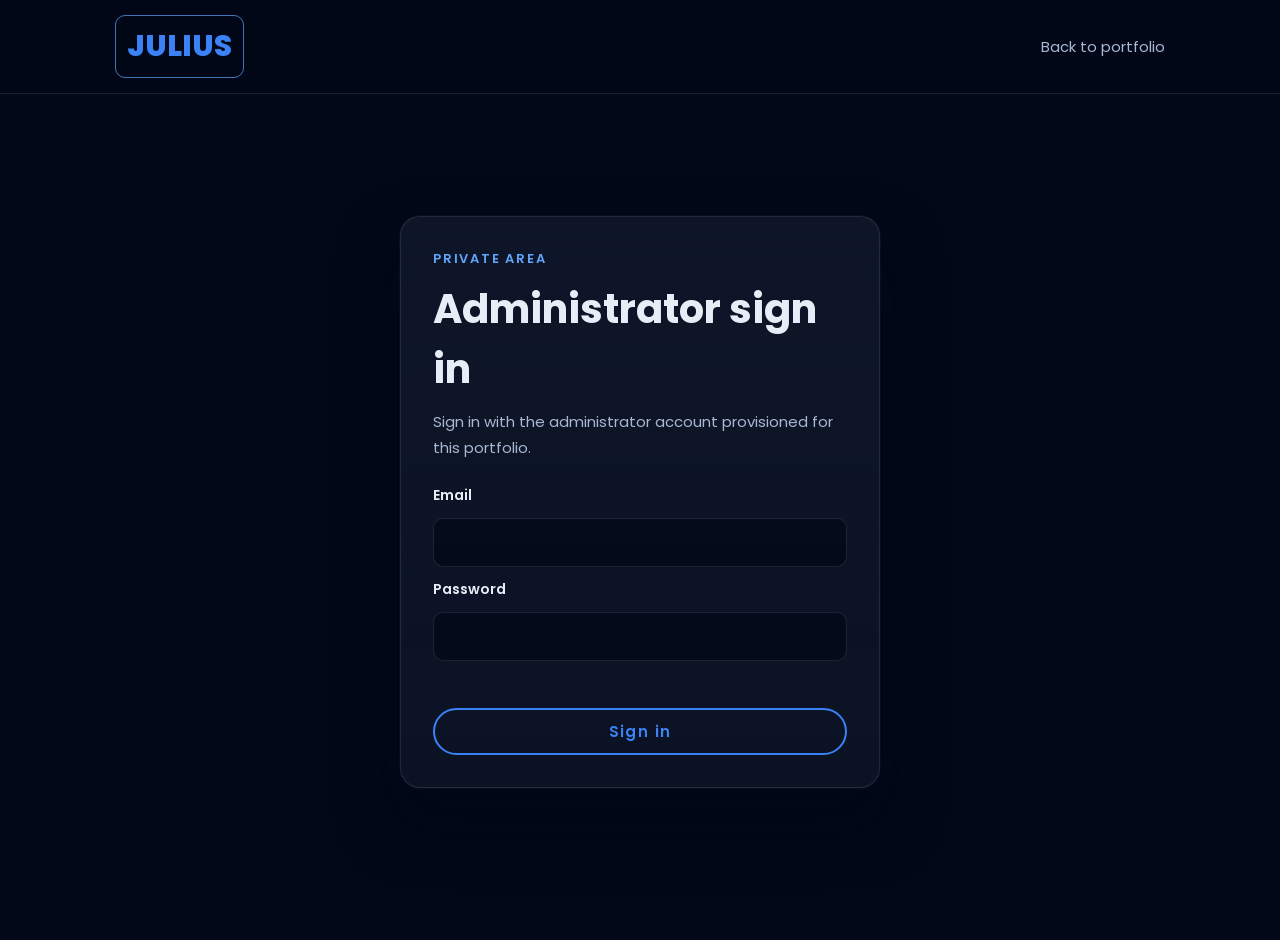
<file: admin/index.html>
<!DOCTYPE html>
<html lang="en">
<head>
    <meta charset="UTF-8">
    <meta name="viewport" content="width=device-width, initial-scale=1">
    <meta name="robots" content="noindex, nofollow">
    <meta name="description" content="Private portfolio message inbox.">
    <link rel="stylesheet" href="../styles.css">
    <link rel="stylesheet" href="admin.css">
    <title>Private Inbox | Julius</title>
</head>
<body class="admin-page">
    <header class="admin-header">
        <a class="logo" href="../index.html">JULIUS</a>
        <a class="back-link" href="../index.html">Back to portfolio</a>
    </header>

    <main class="admin-main">
        <section class="admin-login admin-panel" id="loginPanel" aria-labelledby="loginTitle">
            <span class="eyebrow">Private area</span>
            <h1 id="loginTitle">Administrator sign in</h1>
            <p>Sign in with the administrator account provisioned for this portfolio.</p>
            <form id="loginForm" class="admin-login-form">
                <label for="loginEmail">Email</label>
                <input id="loginEmail" type="email" name="email" autocomplete="username" required>
                <label for="loginPassword">Password</label>
                <input id="loginPassword" type="password" name="password" autocomplete="current-password" required>
                <p class="admin-status" id="loginStatus" role="status" aria-live="polite"></p>
                <button class="btn" type="submit" id="loginButton">Sign in</button>
            </form>
        </section>

        <section class="admin-dashboard" id="dashboardPanel" hidden aria-labelledby="dashboardTitle">
            <div class="dashboard-heading">
                <div>
                    <span class="eyebrow">Private area</span>
                    <h1 id="dashboardTitle">Message inbox</h1>
                </div>
                <button class="btn btn-secondary" type="button" id="signOutButton">Sign out</button>
            </div>

            <p class="admin-status" id="dashboardStatus" role="status" aria-live="polite"></p>

            <div class="stats-grid" aria-label="Message counts">
                <article class="stat-card"><h2>Total messages</h2><p id="totalCount">—</p></article>
                <article class="stat-card"><h2>New</h2><p id="newCount">—</p></article>
                <article class="stat-card"><h2>Read</h2><p id="readCount">—</p></article>
                <article class="stat-card"><h2>Archived</h2><p id="archivedCount">—</p></article>
            </div>

            <div class="inbox-toolbar">
                <label class="sr-only" for="messageSearch">Search messages</label>
                <input id="messageSearch" type="search" maxlength="80" placeholder="Search name, email or subject">
                <label class="sr-only" for="statusFilter">Filter messages by status</label>
                <select id="statusFilter">
                    <option value="all">All statuses</option>
                    <option value="new">New</option>
                    <option value="read">Read</option>
                    <option value="replied">Replied</option>
                    <option value="archived">Archived</option>
                </select>
            </div>

            <div class="inbox-layout">
                <section class="message-list-panel admin-panel" aria-label="Messages">
                    <h2 class="sr-only">Messages</h2>
                    <div class="message-list" id="messageList" aria-live="polite"></div>
                    <p class="admin-status" id="listStatus"></p>
                </section>

                <section class="message-detail admin-panel" id="messageDetail" aria-label="Selected message" aria-live="polite">
                    <p class="empty-detail">Choose a message to read its full contents.</p>
                </section>
            </div>
        </section>
    </main>

    <script src="../supabase-config.js"></script>
    <script type="module" src="admin.js"></script>
</body>
</html>
</file>
<file: styles.css>
@import url('https://fonts.googleapis.com/css2?family=Poppins:wght@100;200;300;400;500;600;700;800&display=swap');

:root {
    color-scheme: dark;
    --page-background: #020817;
    --page-background-strong: #030c1c;
    --panel-background: rgba(15, 23, 42, 0.9);
    --panel-alt: rgba(15, 23, 42, 0.7);
    --text-color: #e6edf7;
    --muted: #a8b7d2;
    --accent: #3b82f6;
    --accent-strong: #60a5fa;
    --accent-soft: rgba(59, 130, 246, 0.18);
    --accent-blue: #60a5fa;
    --border: rgba(148, 163, 184, 0.16);
    --shadow: 0 0 0 1px rgba(255, 255, 255, 0.03), 0 32px 60px rgba(2, 6, 23, 0.55);
}

* {
    box-sizing: border-box;
    margin: 0;
    padding: 0;
}

html {
    font-size: 62.5%;
    scroll-behavior: smooth;
}

body {
    min-height: 100vh;
    overflow-x: hidden;
    background: var(--page-background);
    color: var(--text-color);
    font-family: "Poppins", sans-serif;
}

a {
    color: inherit;
    text-decoration: none;
}

a:focus-visible,
button:focus-visible,
input:focus-visible,
textarea:focus-visible,
select:focus-visible {
    outline: 0.3rem solid var(--accent-blue);
    outline-offset: 0.3rem;
}

img {
    width: 100%;
    height: 100%;
    object-fit: contain;
    object-position: center top;
    display: block;
}

button,
input,
textarea {
    font: inherit;
}

main {
    width: 100%;
}

.site-header {
    position: fixed;
    z-index: 100;
    top: 0;
    left: 0;
    display: flex;
    width: 100%;
    min-height: 8rem;
    align-items: center;
    justify-content: space-between;
    padding: 1.5rem 9%;
    background: rgba(2, 8, 23, 0.82);
    border-bottom: 0.1rem solid var(--border);
    backdrop-filter: blur(10px);
}

.logo {
    flex-shrink: 0;
    color: var(--accent);
    font-size: 3rem;
    font-weight: 800;
    padding: 0.8rem 1.1rem;
    border: 0.1rem solid rgba(96, 165, 250, 0.7);
    border-radius: 1rem;
    transition: transform 0.2s ease, box-shadow 0.2s ease, background-color 0.2s ease, color 0.2s ease;
}

.logo:hover {
    background: linear-gradient(135deg, var(--accent), var(--accent-strong));
    color: #030c1c;
    transform: translateY(-0.2rem);
    box-shadow: 0 0 20px rgba(96, 165, 250, 0.6);
}

#primary-navigation {
    display: flex;
    align-items: center;
    gap: clamp(1.5rem, 2vw, 3rem);
}

#primary-navigation a {
    position: relative;
    border-bottom: 0.28rem solid transparent;
    color: var(--muted);
    font-size: 1.5rem;
    font-weight: 500;
    letter-spacing: 0.08rem;
    transition: color 0.25s ease, border-color 0.25s ease, transform 0.25s ease;
}

#primary-navigation a:hover,
#primary-navigation a.active {
    border-bottom-color: var(--accent);
    color: var(--text-color);
    transform: translateY(-0.1rem);
}

.menu-toggle {
    display: none;
    width: 4.4rem;
    height: 4.4rem;
    flex-direction: column;
    align-items: center;
    justify-content: center;
    gap: 0.6rem;
    border: 0.2rem solid var(--accent);
    border-radius: 0.8rem;
    background: transparent;
    color: var(--text-color);
    cursor: pointer;
}

.menu-toggle span {
    width: 2rem;
    height: 0.2rem;
    border-radius: 1rem;
    background-color: currentColor;
    transition: transform 0.2s ease, opacity 0.2s ease;
}

.menu-toggle[aria-expanded="true"] span:first-child {
    transform: translateY(0.8rem) rotate(45deg);
}

.menu-toggle[aria-expanded="true"] span:nth-child(2) {
    opacity: 0;
}

.menu-toggle[aria-expanded="true"] span:last-child {
    transform: translateY(-0.8rem) rotate(-45deg);
}

.section {
    min-height: 100vh;
    padding: 11rem 9% 6rem;
    scroll-margin-top: 9rem;
}

.section-heading {
    margin-bottom: 4rem;
    text-align: center;
}

.eyebrow {
    display: inline-block;
    margin-bottom: 1rem;
    color: var(--accent-strong);
    font-size: 1.3rem;
    font-weight: 600;
    letter-spacing: 0.18rem;
    text-transform: uppercase;
}

.section-heading h2 {
    color: var(--text-color);
    font-size: clamp(3rem, 5vw, 4.5rem);
    font-weight: 700;
}

.home {
    display: flex;
    align-items: center;
    justify-content: center;
    gap: clamp(4rem, 8vw, 10rem);
    min-height: 100vh;
}

.home-img {
    flex: 0 1 40rem;
}

.home-img img {
    display: block;
    width: 100%;
    max-width: 42rem;
    aspect-ratio: 1;
    border-radius: 50%;
    border: 0.4rem solid rgba(255, 255, 255, 0.06);
    box-shadow: 0 0 2.5rem rgba(96, 165, 250, 0.2);
    object-fit: cover;
    transition: transform 0.2s ease, box-shadow 0.2s ease;
}

.home-img img:hover {
    transform: scale(1.02);
    box-shadow: 0 0 3.5rem rgba(96, 165, 250, 0.25);
}

.home-content {
    min-width: 0;
    max-width: 65rem;
    flex: 1 1 55rem;
}

.home-content h1 {
    font-size: clamp(4.2rem, 6vw, 7rem);
    font-weight: 700;
    line-height: 1.15;
}

.home-content h1 span {
    color: var(--accent);
}

.typing-text span {
    color: var(--accent-blue);
}

.home-content h3 {
    margin-top: 1rem;
    font-size: clamp(2.6rem, 3.3vw, 3.8rem);
    font-weight: 700;
}

.home-content p {
    margin-top: 2rem;
    color: var(--muted);
    font-size: 1.6rem;
    line-height: 1.7;
}

.typing-text span {
    position: relative;
    white-space: nowrap;
}

.typing-text span::before {
    display: inline-block;
    clip-path: inset(0 100% 0 0);
    content: "web developer";
    animation: words 18s infinite, reveal 4s steps(18) infinite;
}

.typing-text span::after {
    position: absolute;
    top: 0;
    right: -0.8rem;
    width: calc(100% + 0.8rem);
    height: 100%;
    border-left: 0.3rem solid transparent;
    animation: typing 4s steps(18) infinite, cursor 0.6s step-end infinite;
    content: "";
}

@keyframes reveal {
    0%, 10%, 90%, 100% {
        clip-path: inset(0 100% 0 0);
    }

    45%, 60% {
        clip-path: inset(0);
    }
}

@keyframes cursor {
    50% {
        border-color: var(--accent-blue);
    }
}

@keyframes typing {
    0%, 10%, 90%, 100% {
        width: calc(100% + 0.8rem);
    }

    45%, 60% {
        width: 0;
    }
}

@keyframes words {
    0%, 20% {
        content: "web developer";
    }

    21%, 40% {
        content: "software designer";
    }

    41%, 60% {
        content: "student";
    }

    61%, 80% {
        content: "UI/UX designer";
    }

    81%, 100% {
        content: "web developer";
    }
}

.social-icons {
    display: flex;
    flex-wrap: wrap;
    gap: 1.5rem;
    margin: 2.5rem 0;
}

.social-icons a {
    display: inline-flex;
    width: 4.5rem;
    height: 4.5rem;
    align-items: center;
    justify-content: center;
    border: 0.2rem solid var(--accent);
    border-radius: 50%;
    color: var(--accent);
    background: rgba(255, 255, 255, 0.02);
    font-size: 2rem;
    transition: transform 0.2s ease, background-color 0.2s ease, color 0.2s ease, box-shadow 0.2s ease;
}

.social-icons a:hover {
    transform: translateY(-0.3rem);
    background-color: var(--accent);
    color: var(--page-background);
    box-shadow: 0 0 1.8rem rgba(96, 165, 250, 0.45);
}

.cta-row {
    display: flex;
    flex-wrap: wrap;
    gap: 1.5rem;
    margin-top: 2rem;
}

.btn {
    display: inline-flex;
    align-items: center;
    justify-content: center;
    padding: 1rem 2.8rem;
    border: 0.2rem solid var(--accent);
    border-radius: 4rem;
    background: transparent;
    color: var(--accent);
    font-size: 1.5rem;
    font-weight: 600;
    letter-spacing: 0.14rem;
    transition: color 0.2s ease, background-color 0.2s ease, box-shadow 0.2s ease, transform 0.2s ease;
}

.btn:hover {
    background: linear-gradient(135deg, var(--accent), var(--accent-strong));
    box-shadow: 0 0 2rem rgba(96, 165, 250, 0.45);
    color: #020817;
    transform: translateY(-0.2rem);
}

.btn-secondary {
    border-color: rgba(96, 165, 250, 0.9);
    color: var(--accent-blue);
}

.btn-secondary:hover {
    background: linear-gradient(135deg, rgba(96, 165, 250, 0.9), rgba(96, 165, 250, 0.7));
    color: #020817;
}

.info-card,
.project-card,
.skill-group,
.contact-form,
.contact-copy {
    background: linear-gradient(180deg, rgba(15, 23, 42, 0.92), rgba(15, 23, 42, 0.7));
    border: 0.1rem solid var(--border);
    border-radius: 2rem;
    box-shadow: var(--shadow);
}

.service-grid {
    display: grid;
    grid-template-columns: repeat(3, minmax(0, 1fr));
    gap: 2.5rem;
}

.info-card {
    display: flex;
    flex-direction: column;
    min-height: 24rem;
    padding: 2.8rem 2.4rem;
    transition: transform 0.2s ease, border-color 0.2s ease, box-shadow 0.2s ease;
}

.info-card:hover {
    transform: translateY(-0.6rem);
    border-color: rgba(96, 165, 250, 0.55);
    box-shadow: 0 0 2rem rgba(96, 165, 250, 0.12);
}

.card-icon {
    display: inline-flex;
    width: 5rem;
    height: 5rem;
    align-items: center;
    justify-content: center;
    margin-bottom: 1.8rem;
    border: 0.1rem solid rgba(96, 165, 250, 0.4);
    border-radius: 1.5rem;
    background: rgba(96, 165, 250, 0.12);
    color: var(--accent);
    font-size: 2.2rem;
}

.info-card h3 {
    margin-bottom: 1.2rem;
    font-size: 2.1rem;
}

.info-card p {
    color: var(--muted);
    font-size: 1.5rem;
    line-height: 1.7;
}

.skills-grid {
    display: grid;
    grid-template-columns: repeat(3, minmax(0, 1fr));
    gap: 2.5rem;
}

.skill-group {
    padding: 2.6rem 2.2rem;
}

.skill-group h3 {
    display: flex;
    align-items: center;
    gap: 0.8rem;
    margin-bottom: 2rem;
    font-size: 2rem;
}

.skill-group h3 i {
    color: var(--accent);
}

.skill-list {
    display: flex;
    flex-wrap: wrap;
    gap: 1rem;
    list-style: none;
}

.skill-list li {
    display: flex;
    align-items: center;
    gap: 0.8rem;
    flex-wrap: wrap;
}

.skill-tag {
    display: inline-flex;
    align-items: center;
    justify-content: center;
    padding: 0.8rem 1.4rem;
    border: 0.1rem solid rgba(96, 165, 250, 0.35);
    border-radius: 999px;
    background: rgba(96, 165, 250, 0.08);
    color: var(--text-color);
    font-size: 1.4rem;
    font-weight: 500;
}

.skill-list small {
    color: var(--muted);
    font-size: 1.2rem;
}

.timeline {
    position: relative;
    display: grid;
    gap: 2.5rem;
    max-width: 92rem;
    margin: 0 auto;
    padding-left: 2rem;
}

.timeline::before {
    position: absolute;
    top: 0;
    bottom: 0;
    left: 1rem;
    width: 0.2rem;
    background: linear-gradient(180deg, rgba(96, 165, 250, 0.5), rgba(96, 165, 250, 0.7));
    content: "";
}

.timeline-item {
    position: relative;
    display: flex;
    gap: 2.5rem;
    align-items: flex-start;
}

.timeline-dot {
    position: relative;
    z-index: 1;
    width: 2.2rem;
    height: 2.2rem;
    margin-top: 1rem;
    border: 0.4rem solid var(--page-background);
    border-radius: 50%;
    background: linear-gradient(135deg, var(--accent), var(--accent-blue));
    box-shadow: 0 0 1.5rem rgba(96, 165, 250, 0.4);
}

.timeline-content {
    flex: 1;
    padding: 2.2rem 2.4rem;
    border: 0.1rem solid var(--border);
    border-radius: 2rem;
    background: rgba(15, 23, 42, 0.7);
}

.timeline-label {
    display: inline-block;
    margin-bottom: 1rem;
    color: var(--accent-strong);
    font-size: 1.2rem;
    font-weight: 700;
    letter-spacing: 0.12rem;
    text-transform: uppercase;
}

.timeline-content h3 {
    margin-bottom: 1.2rem;
    font-size: 2.1rem;
}

.timeline-content p {
    color: var(--muted);
    font-size: 1.5rem;
    line-height: 1.7;
}

.experience-intro {
    max-width: 92rem;
    margin: 0 auto 3rem;
}

.experience-intro p {
    color: var(--muted);
    font-size: 1.7rem;
    line-height: 1.8;
    text-align: center;
}

.project-grid {
    display: grid;
    grid-template-columns: repeat(2, minmax(0, 1fr));
    gap: 2.5rem;
}

.project-card {
    display: flex;
    flex-direction: column;
    gap: 1.6rem;
    padding: 2.5rem;
    transition: transform 0.2s ease, border-color 0.2s ease;
}

.project-card:hover {
    transform: translateY(-0.5rem);
    border-color: rgba(96, 165, 250, 0.5);
}

.project-header {
    display: flex;
    flex-direction: column;
    gap: 0.8rem;
}

.project-category {
    display: inline-flex;
    align-self: flex-start;
    padding: 0.5rem 1rem;
    border-radius: 999px;
    background: rgba(96, 165, 250, 0.12);
    color: var(--accent);
    font-size: 1.1rem;
    font-weight: 600;
    letter-spacing: 0.08rem;
    text-transform: uppercase;
}

.project-card h3 {
    font-size: 2.2rem;
}

.project-card p {
    color: var(--muted);
    font-size: 1.5rem;
    line-height: 1.7;
}

.project-card ul {
    display: grid;
    gap: 0.8rem;
    padding-left: 2rem;
    color: var(--text-color);
    font-size: 1.45rem;
    line-height: 1.6;
}

.contact-layout {
    display: grid;
    grid-template-columns: 1fr 1.1fr;
    gap: 3rem;
    align-items: start;
}

.contact-copy,
.contact-form {
    padding: 3rem 2.5rem;
}

.contact-copy p {
    color: var(--muted);
    font-size: 1.7rem;
    line-height: 1.8;
}

.contact-list {
    display: grid;
    gap: 2rem;
    margin-top: 3rem;
}

.contact-item {
    display: flex;
    gap: 1.5rem;
    align-items: center;
}

.contact-item i {
    display: inline-flex;
    width: 4.2rem;
    height: 4.2rem;
    align-items: center;
    justify-content: center;
    border-radius: 50%;
    background: rgba(96, 165, 250, 0.1);
    color: var(--accent);
    font-size: 1.8rem;
}

.contact-item h4 {
    margin-bottom: 0.4rem;
    font-size: 1.6rem;
}

.contact-item span {
    color: var(--muted);
    font-size: 1.4rem;
}

.contact-item a,
.form-note a {
    color: var(--accent-blue);
    text-decoration: underline;
    text-underline-offset: 0.25rem;
}

.contact-form {
    display: grid;
    gap: 2rem;
}

.field-row label {
    display: grid;
    gap: 0.8rem;
}

.field-row span {
    color: var(--text-color);
    font-size: 1.4rem;
    font-weight: 600;
}

.field-row input,
.field-row textarea {
    width: 100%;
    padding: 1.4rem 1.5rem;
    border: 0.1rem solid var(--border);
    border-radius: 1.2rem;
    background: rgba(2, 8, 23, 0.45);
    color: var(--text-color);
    font-size: 1.5rem;
}

.field-row input::placeholder,
.field-row textarea::placeholder {
    color: rgba(168, 183, 210, 0.8);
}

.field-row input:focus,
.field-row textarea:focus {
    border-color: rgba(96, 165, 250, 0.6);
    box-shadow: 0 0 0 0.2rem rgba(96, 165, 250, 0.12);
}

.form-honeypot {
    position: absolute;
    width: 0.1rem;
    height: 0.1rem;
    overflow: hidden;
    clip-path: inset(50%);
    white-space: nowrap;
}

.form-note {
    color: var(--muted);
    font-size: 1.3rem;
    line-height: 1.6;
}

.form-status {
    min-height: 1.8rem;
    color: var(--muted);
    font-size: 1.4rem;
    line-height: 1.6;
}

.form-status[data-state="success"] {
    color: #86efac;
}

.form-status[data-state="error"] {
    color: var(--accent-strong);
}

.contact-form button:disabled {
    cursor: not-allowed;
    opacity: 0.65;
}

.contact-form[aria-busy="true"] #contactSubmit::after {
    width: 1.4rem;
    height: 1.4rem;
    margin-left: 0.9rem;
    border: 0.2rem solid currentColor;
    border-right-color: transparent;
    border-radius: 50%;
    animation: contact-spinner 0.7s linear infinite;
    content: "";
}

@keyframes contact-spinner {
    to {
        transform: rotate(360deg);
    }
}

.site-footer {
    padding: 2rem 9% 4rem;
    border-top: 0.1rem solid var(--border);
    color: var(--muted);
    font-size: 1.3rem;
    text-align: center;
}

@media (max-width: 1000px) {
    .site-header {
        padding-right: 6%;
        padding-left: 6%;
    }

    .section {
        padding-right: 6%;
        padding-left: 6%;
    }

    .service-grid,
    .skills-grid {
        grid-template-columns: repeat(2, minmax(0, 1fr));
    }
}

@media (max-width: 900px) {
    .site-header {
        min-height: 7rem;
    }

    .menu-toggle {
        display: flex;
    }

    #primary-navigation {
        position: absolute;
        top: calc(100% + 0.1rem);
        right: 0;
        left: 0;
        display: none;
        flex-direction: column;
        align-items: stretch;
        gap: 0;
        padding: 1rem 6% 2rem;
        border-bottom: 0.2rem solid var(--accent);
        background-color: rgba(2, 8, 23, 0.98);
    }

    #primary-navigation.open {
        display: flex;
    }

    #primary-navigation a {
        padding: 1.2rem 0;
        border-bottom: 0.1rem solid var(--border);
        font-size: 1.8rem;
    }

    #primary-navigation a:last-child {
        border-bottom: 0;
    }

    .home {
        flex-direction: column;
        gap: 3rem;
        padding-top: 11rem;
        text-align: center;
    }

    .home-img {
        width: min(60vw, 32rem);
        flex: 0 0 auto;
    }

    .home-content {
        width: 100%;
        flex: 0 1 auto;
    }

    .social-icons {
        justify-content: center;
    }

    .cta-row {
        justify-content: center;
    }

    .project-grid,
    .contact-layout {
        grid-template-columns: 1fr;
    }
}

@media (max-width: 680px) {
    .service-grid,
    .skills-grid {
        grid-template-columns: 1fr;
    }
}

@media (max-width: 480px) {
    .site-header {
        min-height: 6.5rem;
        padding-right: 5%;
        padding-left: 5%;
    }

    .logo {
        font-size: 2.4rem;
    }

    .section {
        padding-right: 5%;
        padding-left: 5%;
    }

    .home {
        gap: 2.5rem;
        padding-top: 9rem;
    }

    .home-content p,
    .experience-intro p,
    .contact-copy p {
        font-size: 1.5rem;
    }

    .btn {
        width: 100%;
    }

    .site-footer {
        padding-right: 5%;
        padding-left: 5%;
    }
}

@media (prefers-reduced-motion: reduce) {
    *,
    *::before,
    *::after {
        scroll-behavior: auto !important;
        animation-duration: 0.01ms !important;
        animation-iteration-count: 1 !important;
        transition-duration: 0.01ms !important;
    }
}
</file>
<file: admin/admin.css>
.admin-page {
    min-height: 100vh;
}

.admin-header {
    position: sticky;
    z-index: 2;
    top: 0;
    display: flex;
    min-height: 8rem;
    align-items: center;
    justify-content: space-between;
    padding: 1.5rem 9%;
    border-bottom: 0.1rem solid var(--border);
    background: rgba(2, 8, 23, 0.92);
    backdrop-filter: blur(10px);
}

.back-link {
    color: var(--muted);
    font-size: 1.5rem;
}

.back-link:hover {
    color: var(--text-color);
}

.admin-main {
    width: min(120rem, 100%);
    margin: 0 auto;
    padding: 5rem 3rem 8rem;
}

.admin-panel,
.stat-card {
    border: 0.1rem solid var(--border);
    border-radius: 2rem;
    background: linear-gradient(180deg, rgba(15, 23, 42, 0.92), rgba(15, 23, 42, 0.7));
    box-shadow: var(--shadow);
}

.admin-login {
    width: min(48rem, 100%);
    margin: 8vh auto;
    padding: 3.2rem;
}

.admin-login h1,
.dashboard-heading h1 {
    margin-bottom: 1rem;
    font-size: clamp(2.8rem, 5vw, 4rem);
}

.admin-login > p {
    margin-bottom: 2.5rem;
    color: var(--muted);
    font-size: 1.5rem;
    line-height: 1.7;
}

.admin-login-form {
    display: grid;
    gap: 1.2rem;
}

.admin-login-form label,
.inbox-toolbar label {
    font-size: 1.4rem;
    font-weight: 600;
}

.admin-login-form input,
.inbox-toolbar input,
.inbox-toolbar select {
    min-width: 0;
    padding: 1.2rem 1.4rem;
    border: 0.1rem solid var(--border);
    border-radius: 1rem;
    background: rgba(2, 8, 23, 0.75);
    color: var(--text-color);
    font-size: 1.5rem;
}

.admin-login-form .btn {
    margin-top: 0.5rem;
    cursor: pointer;
}

.admin-status {
    min-height: 1.8rem;
    color: var(--muted);
    font-size: 1.4rem;
    line-height: 1.6;
}

.admin-status[data-state="error"] {
    color: var(--accent-strong);
}

.admin-status[data-state="success"] {
    color: #86efac;
}

.dashboard-heading {
    display: flex;
    align-items: center;
    justify-content: space-between;
    gap: 2rem;
    margin-bottom: 2rem;
}

.dashboard-heading .btn {
    flex-shrink: 0;
    cursor: pointer;
}

.stats-grid {
    display: grid;
    grid-template-columns: repeat(4, minmax(0, 1fr));
    gap: 1.6rem;
    margin: 2rem 0 3rem;
}

.stat-card {
    padding: 2rem;
}

.stat-card h2 {
    color: var(--muted);
    font-size: 1.4rem;
    font-weight: 500;
}

.stat-card p {
    margin-top: 0.5rem;
    color: var(--accent);
    font-size: 3rem;
    font-weight: 700;
}

.inbox-toolbar {
    display: grid;
    grid-template-columns: minmax(0, 1fr) minmax(16rem, 22rem);
    gap: 1.2rem;
    margin-bottom: 1.5rem;
}

.inbox-layout {
    display: grid;
    grid-template-columns: minmax(27rem, 0.85fr) minmax(0, 1.5fr);
    align-items: start;
    gap: 1.6rem;
}

.message-list-panel,
.message-detail {
    min-height: 34rem;
    padding: 1.5rem;
}

.message-list {
    display: grid;
    gap: 0.8rem;
}

.message-list-item {
    display: grid;
    width: 100%;
    gap: 0.5rem;
    padding: 1.4rem;
    border: 0.1rem solid var(--border);
    border-radius: 1.2rem;
    background: rgba(2, 8, 23, 0.45);
    color: var(--text-color);
    text-align: left;
    cursor: pointer;
}

.message-list-item:hover,
.message-list-item[aria-current="true"] {
    border-color: rgba(96, 165, 250, 0.65);
}

.message-list-item strong {
    font-size: 1.5rem;
}

.message-list-item span,
.message-list-item time {
    overflow: hidden;
    color: var(--muted);
    font-size: 1.3rem;
    text-overflow: ellipsis;
    white-space: nowrap;
}

.message-list-item .message-item-subject {
    color: var(--text-color);
}

.status-badge {
    justify-self: start;
    padding: 0.3rem 0.8rem;
    border-radius: 99rem;
    background: var(--accent-soft);
    color: var(--accent-strong) !important;
    font-size: 1.1rem !important;
    text-transform: capitalize;
}

.message-detail h2 {
    margin-bottom: 0.6rem;
    font-size: 2.4rem;
    overflow-wrap: anywhere;
}

.message-detail .sender,
.message-detail time {
    color: var(--muted);
    font-size: 1.4rem;
    overflow-wrap: anywhere;
}

.message-detail .sender a {
    color: var(--accent-blue);
    text-decoration: underline;
}

.message-content {
    margin: 2.4rem 0;
    color: var(--text-color);
    font-size: 1.6rem;
    line-height: 1.8;
    overflow-wrap: anywhere;
    white-space: pre-wrap;
}

.message-actions {
    display: flex;
    flex-wrap: wrap;
    gap: 1rem;
    margin-top: 2rem;
}

.message-actions button {
    padding: 0.8rem 1.4rem;
    cursor: pointer;
    font-size: 1.3rem;
    letter-spacing: 0;
}

.message-actions .delete-button {
    border-color: var(--accent-strong);
    color: var(--accent-strong);
}

.message-actions button:disabled,
.admin-login-form button:disabled {
    cursor: not-allowed;
    opacity: 0.6;
}

.empty-detail,
.empty-list {
    padding: 2rem 1rem;
    color: var(--muted);
    font-size: 1.5rem;
    line-height: 1.7;
}

.sr-only {
    position: absolute;
    width: 0.1rem;
    height: 0.1rem;
    overflow: hidden;
    clip-path: inset(50%);
    white-space: nowrap;
}

[hidden] {
    display: none !important;
}

@media (max-width: 800px) {
    .stats-grid {
        grid-template-columns: repeat(2, minmax(0, 1fr));
    }

    .inbox-layout {
        grid-template-columns: 1fr;
    }

    .admin-header {
        padding-right: 5%;
        padding-left: 5%;
    }
}

@media (max-width: 500px) {
    .admin-main {
        padding: 3rem 1.6rem 5rem;
    }

    .admin-login {
        padding: 2.2rem;
    }

    .dashboard-heading {
        align-items: flex-start;
    }

    .dashboard-heading .btn {
        padding: 0.8rem 1.2rem;
        font-size: 1.2rem;
        letter-spacing: 0;
    }

    .inbox-toolbar {
        grid-template-columns: 1fr;
    }
}
</file>
